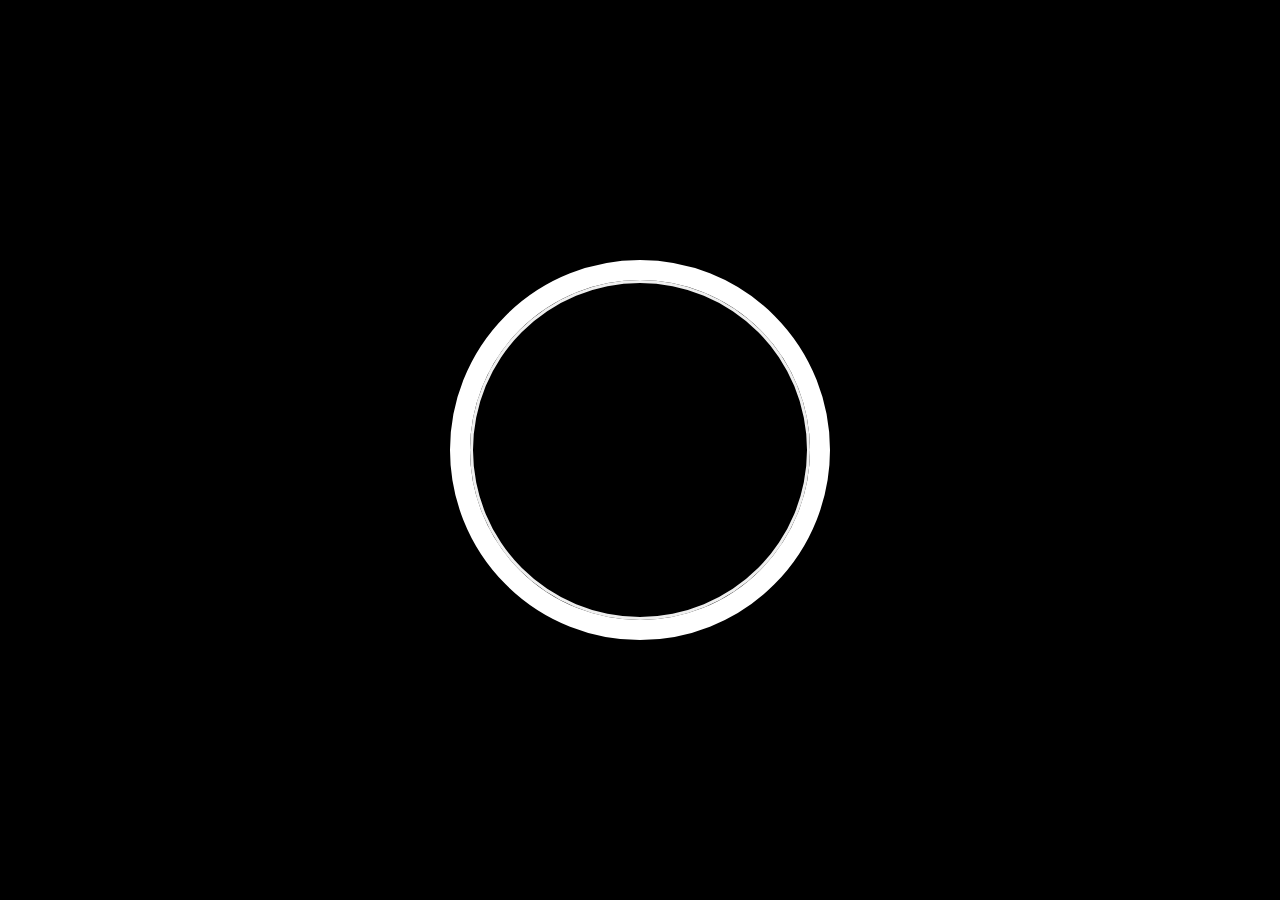
<file: clock/index.html>
<!DOCTYPE html>
<html lang="es">
<head>
    <meta charset="UTF-8">
    <meta http-equiv="X-UA-Compatible" content="IE=edge">
    <meta name="viewport" content="width=device-width, initial-scale=1.0">
    <title>Clock</title>
    <meta
            name="description"
            content="Reloj en tiempo real realizado con CSS y JS"
        />
        <meta name="keywords" content="Reloj, Tiempo, Hora" />
        <meta name="author" content="Ulises Moralez" />
        <meta name="robots" content="index" />
        <link rel="stylesheet" href="./styles/styles.css" />
        <link rel="preconnect" href="https://fonts.gstatic.com" />
        <link
            href="https://fonts.googleapis.com/css2?family=Rubik:wght@400;500;700&display=swap"
            rel="stylesheet"
        />
</head>
<body>
    <div class="clock">
        <div class="clock-face">
            <div class="hand hour-hand"></div>
            <div class="hand min-hand"></div>
            <div class="hand second-hand"></div>
        </div>
    </div>
</body>
<script src="./js/app.js"></script>
</html>
</file>
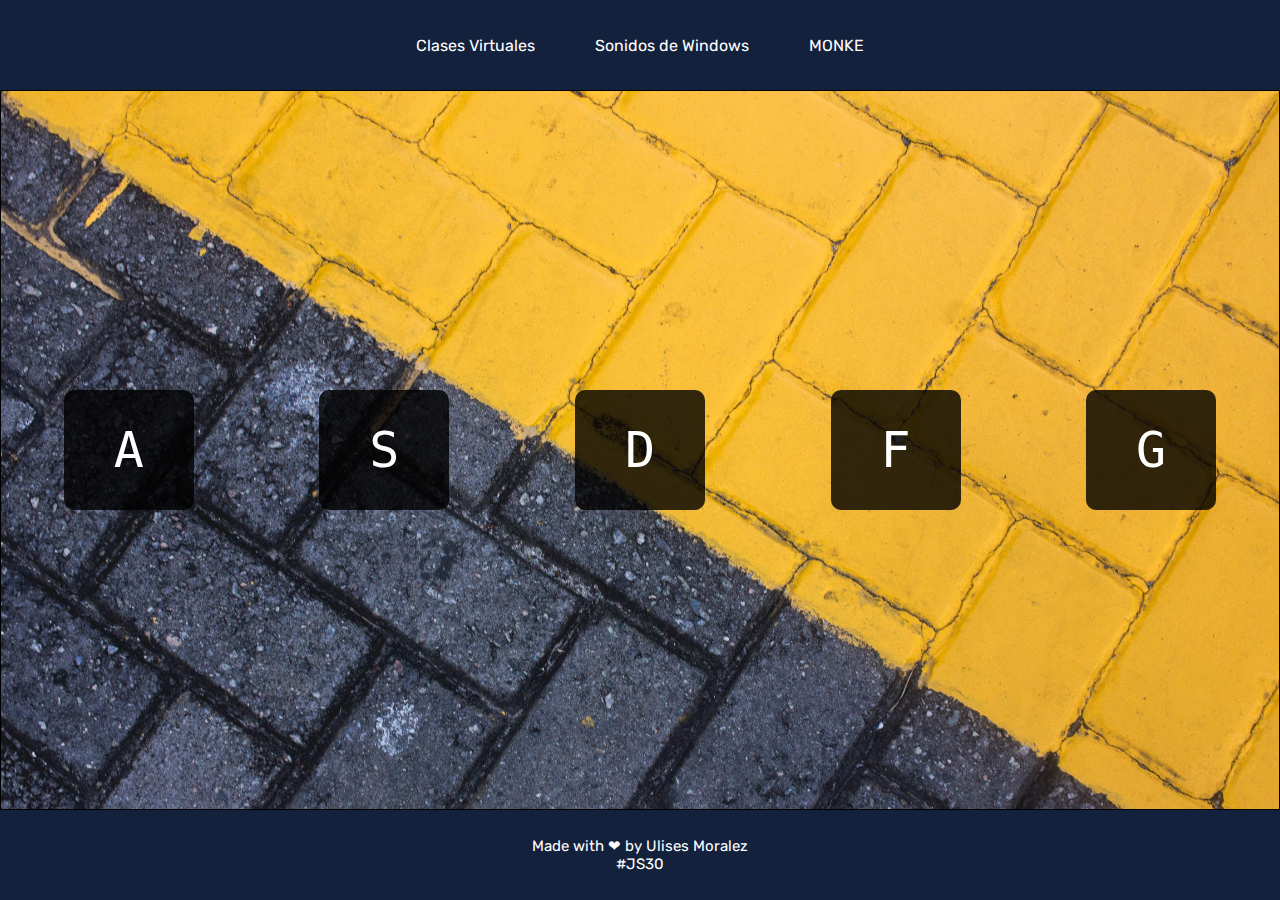
<file: drumKit/index.html>
<!DOCTYPE html>
<html lang="en">
    <head>
        <meta charset="UTF-8" />
        <meta http-equiv="X-UA-Compatible" content="IE=edge" />
        <meta name="viewport" content="width=device-width, initial-scale=1.0" />
        <meta
            name="description"
            content="Juego de drum pad, donde aprietas una tecla y se reproduce un sonido"
        />
        <meta name="keywords" content="Juego, Diversión, Música" />
        <meta name="author" content="Ulises Moralez" />
        <meta name="robots" content="index" />
        <link rel="stylesheet" href="./styles/styles.css" />
        <link rel="preconnect" href="https://fonts.gstatic.com" />
        <link
            href="https://fonts.googleapis.com/css2?family=Rubik:wght@400;500;700&display=swap"
            rel="stylesheet"
        />
        <title>DrumKit</title>
    </head>
    <body>
        <header class="header zoom" id="header">
            <div class="header-ul">
                <li class="header-ul--li" id="zoom">
                    Clases Virtuales
                </li>
                <li class="header-ul--li" id="win">
                    Sonidos de Windows
                </li>
                <li class="header-ul--li" id="monke">MONKE</li>
            </div>
        </header>
        <div class="main zoom" id="main">
            <div class="key-container">
                <div class="key" data-key="65"><kbd>A</kbd></div>
                <div class="key" data-key="83"><kbd>S</kbd></div>
                <div class="key" data-key="68"><kbd>D</kbd></div>
                <div class="key" data-key="70"><kbd>F</kbd></div>
                <div class="key" data-key="71"><kbd>G</kbd></div>
            </div>
        </div>
        <footer class="footer zoom" id="footer">
            <p>Made with ❤ by Ulises Moralez<br />#JS30</p>
        </footer>

        <audio data-key="65" id="A" src="./sounds/boom.wav"></audio>
        <audio data-key="83" id="S" src="./sounds/clap.wav"></audio>
        <audio data-key="68" id="D" src="./sounds/hihat.wav"></audio>
        <audio data-key="70" id="F" src="./sounds/kick.wav"></audio>
        <audio data-key="71" id="G" src="./sounds/openhat.wav"></audio>
    </body>
    <script src="./js/app.js"></script>
</html>
</file>
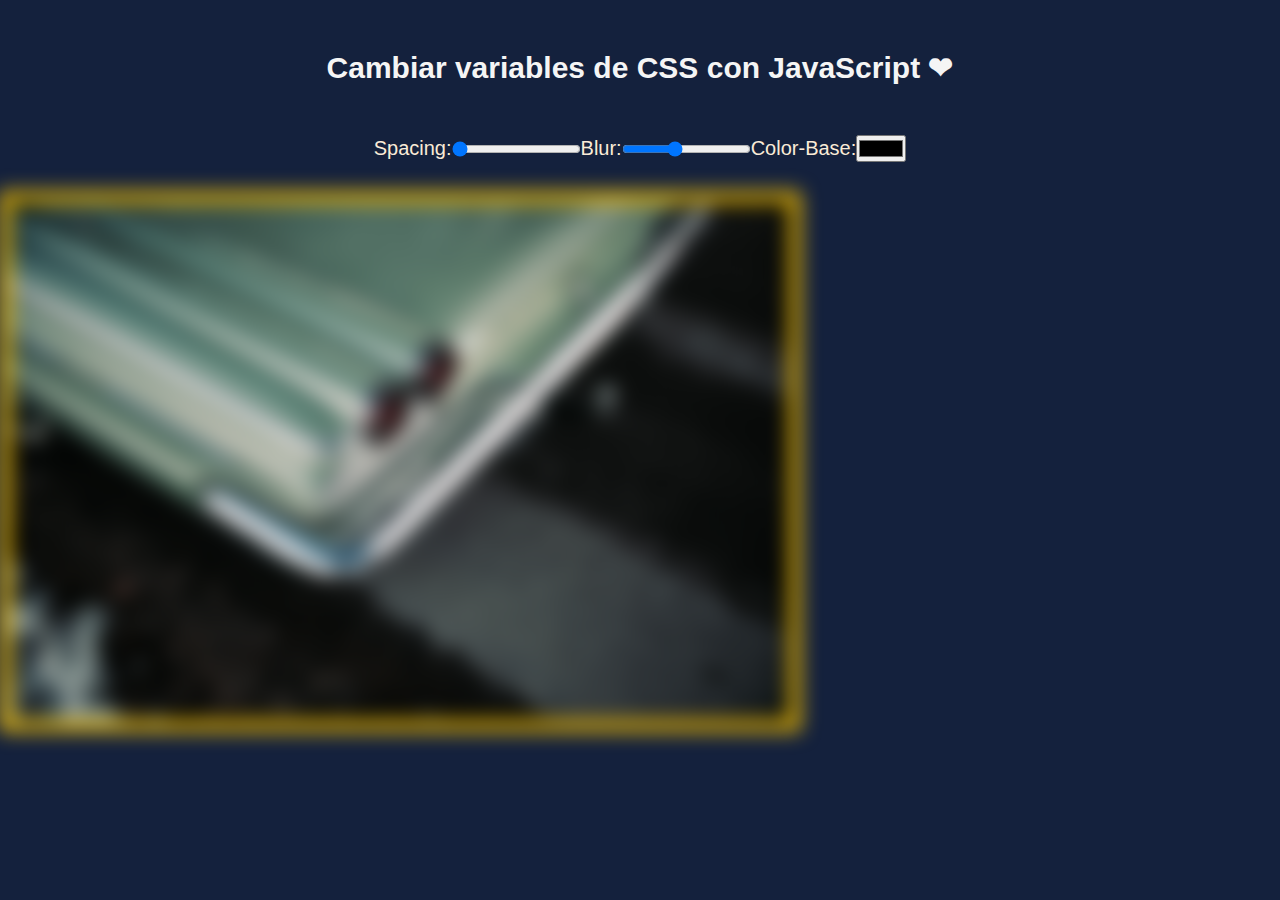
<file: js30/variablesCSS/index.html>
<!DOCTYPE html>
<html lang="es">
<head>
    <meta charset="UTF-8">
    <meta http-equiv="X-UA-Compatible" content="IE=edge">
    <meta name="viewport" content="width=device-width, initial-scale=1.0">
    <link rel="stylesheet" href="./styles/styles.css">
    <meta name="description" content="Jugando con las variables de CSS con JavaScript, como parte del reto JS30">
    <meta name="robots" content="index">
    <meta name="keywords" content="Learning, JavaScript, CSS">
    <title>Variables CSS</title>
</head>
<body>
    <h1>Cambiar variables de CSS con JavaScript ❤</h1>
    <div class="controls">
        <label for="spacing">Spacing: </label>
        <input type="range" name="spacing" min="10" max="200" value="10" data-sizing="px">
        <br>
        <label for="blur">Blur: </label>
        <input type="range" name="blur" min="0" max="25" value="10" data-sizing="px">
        <br>
        <label for="base">Color-Base: </label>
        <input type="color" name="base" value="#ffff">
    </div>
    <img src="./images/car.jpg" alt="Imagen de auto">
</body>
<script src="./js/app.js"></script>
</html>
</file>
<file: clock/styles/styles.css>
html {
    background: #000000 url(https://images.unsplash.com/photo-1566108253897-1dddd5752dac?ixid=MXwxMjA3fDB8MHxwaG90by1wYWdlfHx8fGVufDB8fHw%3D&ixlib=rb-1.2.1&auto=format&fit=crop&w=1050&q=80);
    background-size: cover;
    font-family: "helvetica neue";
    text-align: center;
    font-size: 10px;
}

body {
    margin: 0;
    font-size: 2rem;
    display: flex;
    flex: 1;
    min-height: 100vh;
    align-items: center;
}

.clock {
    width: 30rem;
    height: 30rem;
    border: 20px solid white;
    border-radius: 50%;
    margin: 50px auto;
    position: relative;
    padding: 2rem;
    box-shadow: 0 0 0 4px rgba(0, 0, 0, 0.1), inset 0 0 0 3px #efefef,
        inset 0 0 10px black, 0 0 10px rgba(0, 0, 0, 0.2);
}

.clock-face {
    position: relative;
    width: 100%;
    height: 100%;
    transform: translateY(-3px); /* account for the height of the clock hands */
}

.hand {
    width: 50%;
    height: 6px;
    background: black;
    position: absolute;
    top: 50%;
    transform-origin: 100%;
    transform: rotate(90deg);
    transition: all 0.05s;
    transition-timing-function: cubic-bezier(0.1, 2.7, 0.58, 1);
}
</file>
<file: drumKit/styles/styles.css>
/* font-family: 'Rubik', sans-serif; */
* {
    box-sizing: border-box;
    margin: 0;
    padding: 0;
}
html {
    font-size: 62.5%;
    font-family: "Rubik", -apple-system, sans-serifs;
    scroll-behavior: smooth;
}
.header {
    width: 100%;
    height: 10vh;
    display: flex;
    justify-content: center;
    align-items: center;
    padding: 40px;
}
.header.zoom{
    background-color: #14213d;
}
.header.win{
    background-color: #e63946;
}
.header.monke{
    background-color: #03071e;
}

.header-ul {
    display: flex;
    justify-content: space-around;
}
.header-ul--li {
    list-style: none;
    padding: 30px;
    font-size: 1.6rem;
    text-decoration: none;
    color: white;
}

/* Main */
.main{
    width: 100%;
    height: 80vh;
    border: solid 1px black;
    display: flex;
    align-items: center;
    justify-content: center;
    background-repeat: no-repeat;
    background-size: cover;
}
.main.zoom{
    background-image: url('../images/backgroundZoom.jpg');
}

.main.win{
    background-image: url('../images/backgroundWindows.jpg');
}

.main.monke{
    background-image: url('../images/backgroundMonke.jpg');
}

.key-container{
    width: 100%;
    height: 30%;
    display: flex;
    justify-content: space-around;
    align-items: center;
    flex-wrap: wrap;
}
.key-container .key{
    transition: all 0.07s;
    padding: 30px 50px;
    border-radius: 10px;
    text-align: center;
    font-size: 5rem;
    color: white;
    background-color: rgba(0, 0, 0, .8);
}

.playing{
    transform: scale(1.1);
    border-color: whitesmoke;
    box-shadow: 0 0 10px #ffc600;
}

.footer{
    width: 100%;
    height: 10vh;
    display: flex;
    align-items: center;
    justify-content: center;
    text-align: center;
}

.footer.zoom{
    background-color: #14213d;
}
.footer.win{
    background-color: #e63946;
    color: black;
}
.footer.monke{
    background-color: #03071e;
}

.footer p{
    font-size: 1.5rem;
    color: white;
}
</file>
<file: js30/variablesCSS/styles/styles.css>
:root{
    --base: #ffc600;
    --spacing: 10px;
    --blur: 10px;
}


* {
    box-sizing: border-box;
    margin: 0;
    padding: 0;
}
html {
    font-size: 62.5%;
    font-family: Arial, Helvetica, sans-serif;
    scroll-behavior: smooth;
}
body{
    background-color: #14213d;
}
body h1{
    text-align: center;
    color: whitesmoke;
    font-weight: bold;
    font-size: 3rem;
    margin: 50px;
}
.controls{
    color: antiquewhite;
    display: flex;
    justify-content: center;
    align-items: center;
    font-size: 2rem;
    margin: 30px;
}
img{
    width: 800px;
    margin: 0 auto;
    filter: blur(var(--blur));
    background: var(--base);
    padding: var(--spacing);
}
</file>
